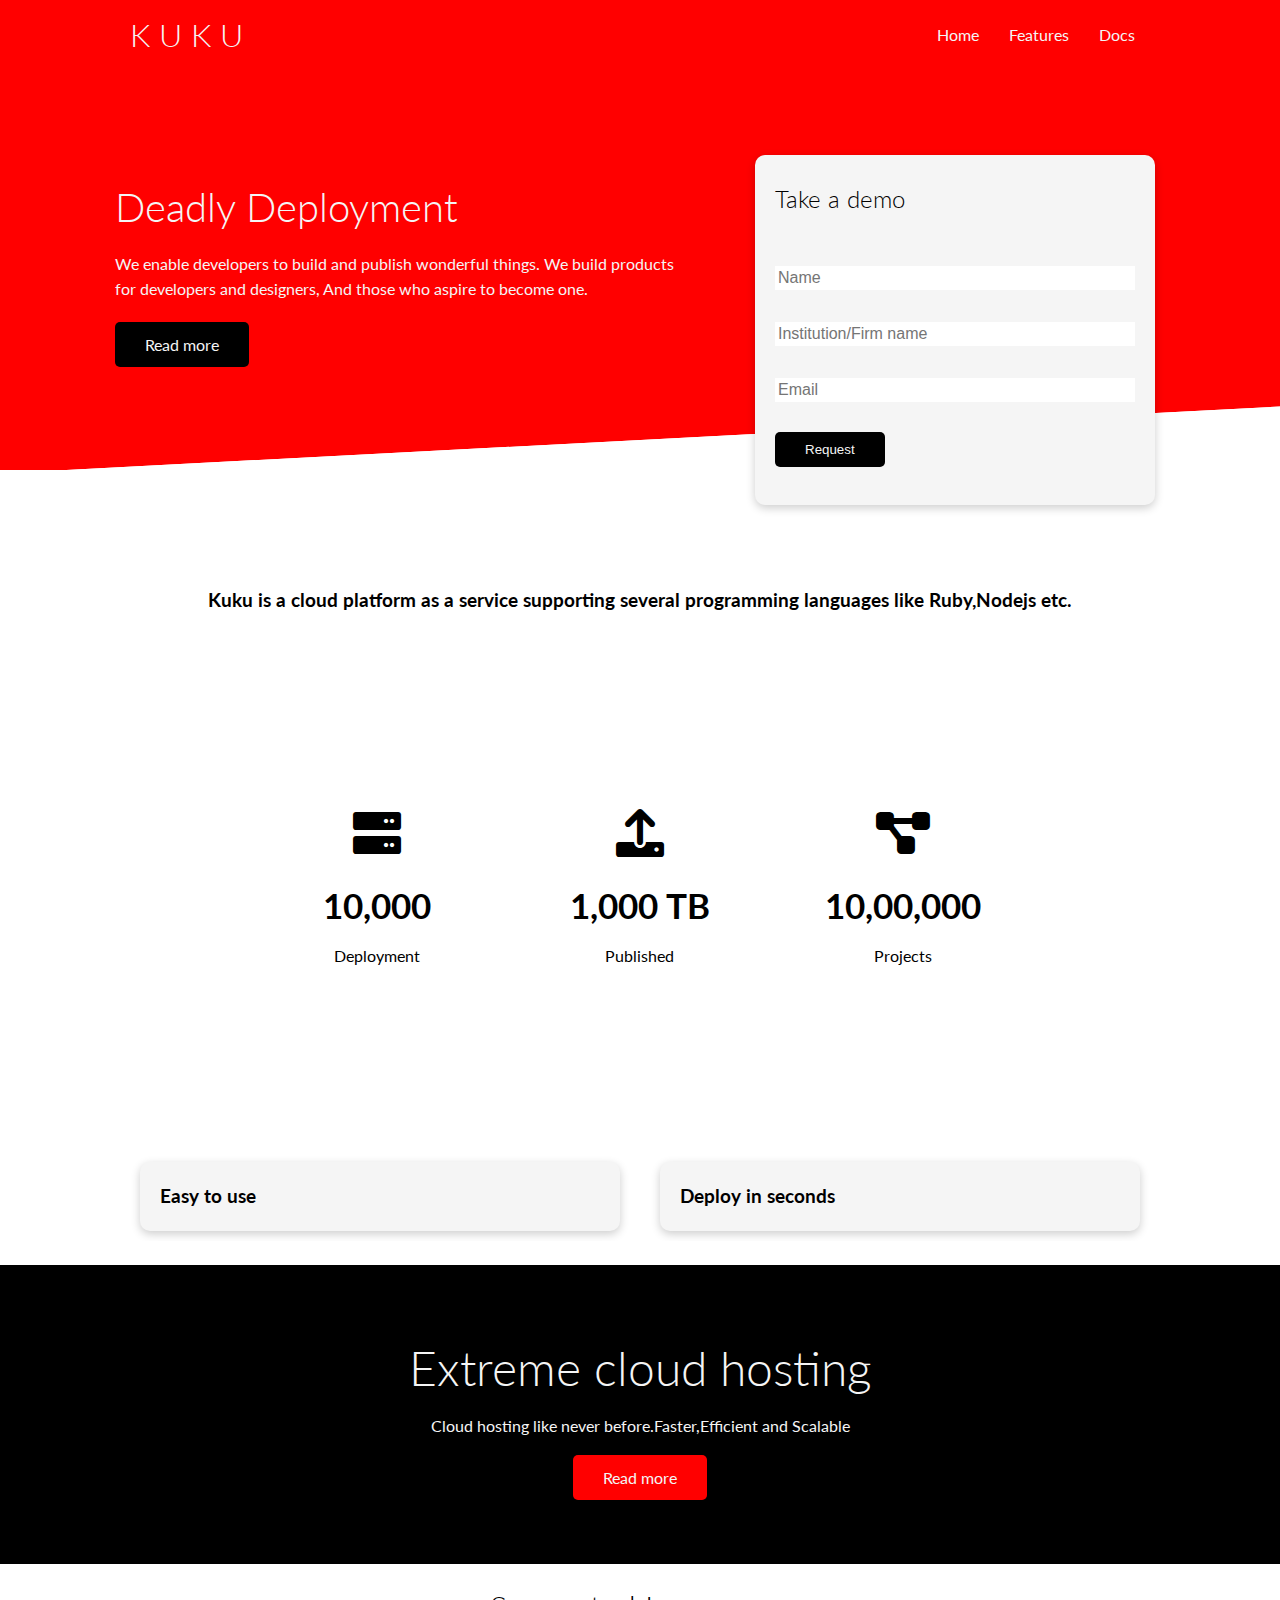
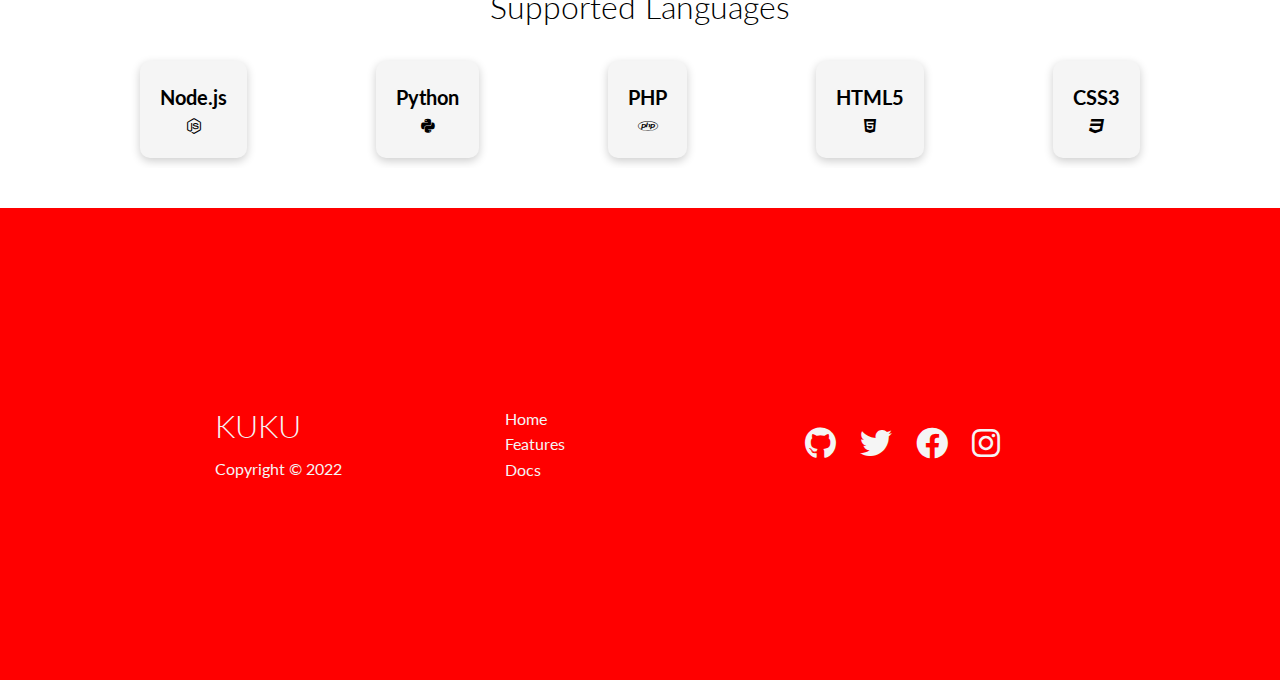
<file: index.html>
<!DOCTYPE html>
<html lang="en">
<head>
    <meta charset="UTF-8">
    <meta http-equiv="X-UA-Compatible" content="IE=edge">
    <meta name="viewport" content="width=device-width, initial-scale=1.0">
    <link rel="stylesheet" href="https://cdnjs.cloudflare.com/ajax/libs/font-awesome/6.0.0/css/all.min.css" integrity="sha512-9usAa10IRO0HhonpyAIVpjrylPvoDwiPUiKdWk5t3PyolY1cOd4DSE0Ga+ri4AuTroPR5aQvXU9xC6qOPnzFeg==" crossorigin="anonymous" referrerpolicy="no-referrer" />
    <link rel="stylesheet" href="style.css">
    <link rel="stylesheet" href="https://cdn.jsdelivr.net/npm/bootstrap-icons@1.3.0/font/bootstrap-icons.css">
    <title>KUKU | ULTIMATE CLOUD HOSTING PLATFROM</title>
</head>
<body>
 <div class="navbar">
     <div class="container flex">
<h1 class="logo">K U K U</h1>
<nav>
    <ul>
        <li><a href="index.html">Home</a></li>
        <li><a href="features.html">Features</a></li>
        <li><a href="docs.html">Docs</a></li>
    </ul>
</nav>
     </div>
 </div> 
<section class=" showcase">
    <div class="container grid">
<div class="showcase-text">
    <h1>Deadly Deployment</h1>
    <p>We enable developers to build and publish 
        wonderful things. We build products for developers 
        and designers, And those who aspire to become one.</p>
        <a href="features.html" class="btn btn-outline">Read more</a>
</div>
<div class="showcase-form card">
    <h2>Take a demo</h2>
    <form name="contact" method="POST"netlify-honeypot="bot-field" data-netlify="true">
        <input type="hidden" name="form-name" value="contact">
        <p class="hidden">
            <label>Dont fill this out if your human: <input name="bot-field"/></label>
        </p>
        <div class="form-control">
            <input type="text" name="name" placeholder="Name">
        </div>
            <div class="form-control"required>
            <input type="text" name="Institution/Firm" placeholder="Institution/Firm name">
        </div>
            <div class="form-control"required>
            <input type="email" name="email" placeholder="Email"required>
        </div>
        <input type="submit" value="Request" class="btn btn-primary">
    </form>
</div>
    </div>
</section>
<section class="Stats">
    <div class="container">
<h3 class="stats-heading text-center my-1">
    Kuku is a cloud platform as a service supporting several programming languages like Ruby,Nodejs etc.
</h3>
<div class="grid grid-3 text-center my-4">
    <div>
        <i class="fas fa-server fa-3x"></i>
        <h3>10,000</h3>
        <p class="text-secondary">Deployment</p>
    </div>
    <div>
        <i class="fas fa-upload fa-3x"></i>
        <h3>1,000 TB</h3>
        <p class="text-secondary">Published</p>
    </div>
    <div>
        <i class="fas fa-project-diagram fa-3x"></i>
        <h3>10,00,000</h3>
        <p class="text-secondary">Projects</p>
    </div>
    </div>
</section>
<section class="cli">
    <div class="container grid">
        <div class="card">
            <h3>Easy to use</h3>
        </div>
        <div class="card">
            <h3>Deploy in seconds</h3>
        </div>
    </div>
</section>
<section class="cloud bg-primary my-2 py-2">
    <div class="container grid">
        <div class="text-center">
            <h2 class="lg">Extreme cloud hosting</h2>
            <p class="lead my-1">Cloud hosting like never before.Faster,Efficient and Scalable</p>
            <a href="features.html" class="btn btn-dark">Read more</a>
        </div>
    </div>
</section>
<section class="languages">
    <h2 class="md text-cenetr my-2">
        Supported Languages
    </h2>
    <div class="container flex">
        <div class="card">
            <h4>Node.js</h4>
            <i class="fa-brands fa-node-js"></i>
        </div>
        <div class="card">
            <h4>Python</h4>
            <i class="fa-brands fa-python"></i>
        </div>
        <div class="card">
            <h4>PHP</h4>
            <i class="fa-brands fa-php"></i>
        </div>
        <div class="card">
            <h4>HTML5</h4>
            <i class="fa-brands fa-html5"></i>
        </div>
        <div class="card">
            <h4>CSS3</h4>
            <i class="fa-brands fa-css3"></i>
        </div>
    </div>
</section>
<footer class="footer bg-dark py-5">
    <div class="container grid grid-3">
        <div>
            <h1>KUKU</h1>
            <p>Copyright &copy; 2022</p>
        </div>
        <nav>
            <ul>
                <li><a href="index.html">Home</a></li>
                <li><a href="features.html">Features</a></li>
                <li><a href="docs.html">Docs</a></li>
            </ul>
        </nav>
        <div class="social">
            <a href="https://www.github.com/"><i class="fab fa-github fa-2x"></i></a>
            <a href="https://www.twitter.com/"><i class="fab fa-twitter fa-2x"></i></a>
            <a href="https://www.facebook.com/"><i class="fab fa-facebook fa-2x"></i></a>
            <a href="https://www.instagram.com/"><i class="fab fa-instagram fa-2x"></i></a>
        </div>
    </div>
</footer>
</body>
</html>
</file>
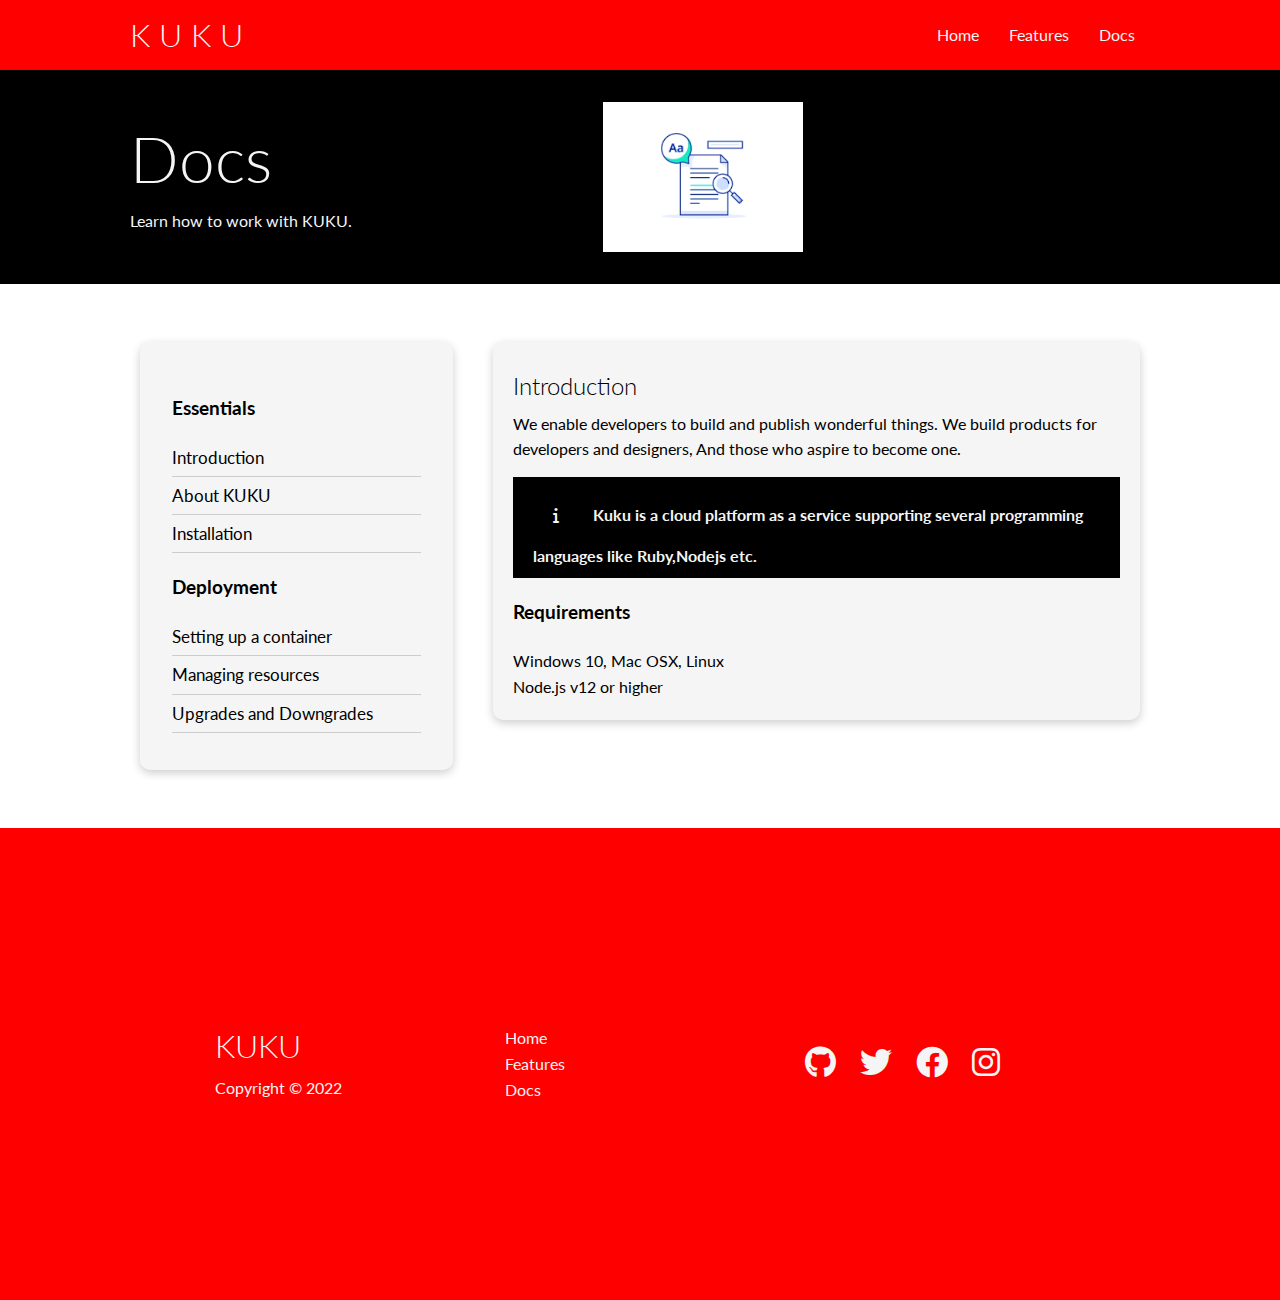
<file: docs.html>
<!DOCTYPE html>
<html lang="en">
<head>
    <meta charset="UTF-8">
    <meta http-equiv="X-UA-Compatible" content="IE=edge">
    <meta name="viewport" content="width=device-width, initial-scale=1.0">
    <link rel="stylesheet" href="https://cdnjs.cloudflare.com/ajax/libs/font-awesome/6.0.0/css/all.min.css" integrity="sha512-9usAa10IRO0HhonpyAIVpjrylPvoDwiPUiKdWk5t3PyolY1cOd4DSE0Ga+ri4AuTroPR5aQvXU9xC6qOPnzFeg==" crossorigin="anonymous" referrerpolicy="no-referrer" />
    <link rel="stylesheet" href="style.css">
    <link rel="stylesheet" href="https://cdn.jsdelivr.net/npm/bootstrap-icons@1.3.0/font/bootstrap-icons.css">
    <title>KUKU | ULTIMATE CLOUD HOSTING PLATFROM</title>
</head>
<body>
 <div class="navbar">
     <div class="container flex">
<h1 class="logo">K U K U</h1>
<nav>
    <ul>
        <li><a href="index.html">Home</a></li>
        <li><a href="features.html">Features</a></li>
        <li><a href="docs.html">Docs</a></li>
    </ul>
</nav>
     </div>
 </div> 
 <section class="docs-head bg-primary py-3">
     <div class="container grid">
         <div>
<h1 class="xl">Docs</h1>
<p class="lead">
    Learn how to work with KUKU.
</p>
         </div>
         <img src="download.png" alt="">
     </div>
 </section>
 <section class="docs-main my-4">
     <div class="container grid">
         <div class="card bg-light p-3">
             <h3 class="my-2">Essentials</h3>
                <nav>
                    <ul>
                        <li><a class="text-primary" href="#">Introduction</a></li>
                        <li><a href="#">About KUKU</a></li>
                        <li><a href="#">Installation</a></li>
                    </ul>
                </nav>
                <h3 class="my-2">Deployment</h3>
                <nav>
                    <ul>
                        <li><a href="#">Setting up a container</a></li>
                        <li><a href="#">Managing resources</a></li>
                        <li><a href="#">Upgrades and Downgrades</a></li>
                    </ul>
                </nav>
         </div>
         <div class="card">
             <h2>Introduction</h2>
             <p>
                We enable developers to build and publish 
                wonderful things. We build products for developers 
                and designers, And those who aspire to become one.
             </p>
             <div class="alert alert-success">
                <i class="fa-solid fa-info"></i>  Kuku is a cloud platform 
                as a service supporting several programming languages like 
                Ruby,Nodejs etc.
             </div>
             <h3>Requirements</h3>
             <ul>
                 <li>Windows 10, Mac OSX, Linux</li>
                 <li>Node.js v12 or higher</li>
             </ul>

         </div>
     </div>
 </section>
<footer class="footer bg-dark py-5">
    <div class="container grid grid-3">
        <div>
            <h1>KUKU</h1>
            <p>Copyright &copy; 2022</p>
        </div>
        <nav>
            <ul>
                <li><a href="index.html">Home</a></li>
                <li><a href="features.html">Features</a></li>
                <li><a href="docs.html">Docs</a></li>
            </ul>
        </nav>
        <div class="social">
            <a href="https://www.github.com/"><i class="fab fa-github fa-2x"></i></a>
            <a href="https://www.twitter.com/"><i class="fab fa-twitter fa-2x"></i></a>
            <a href="https://www.facebook.com/"><i class="fab fa-facebook fa-2x"></i></a>
            <a href="https://www.instagram.com/"><i class="fab fa-instagram fa-2x"></i></a>
        </div>
    </div>
</footer>
</body>
</html>
</file>
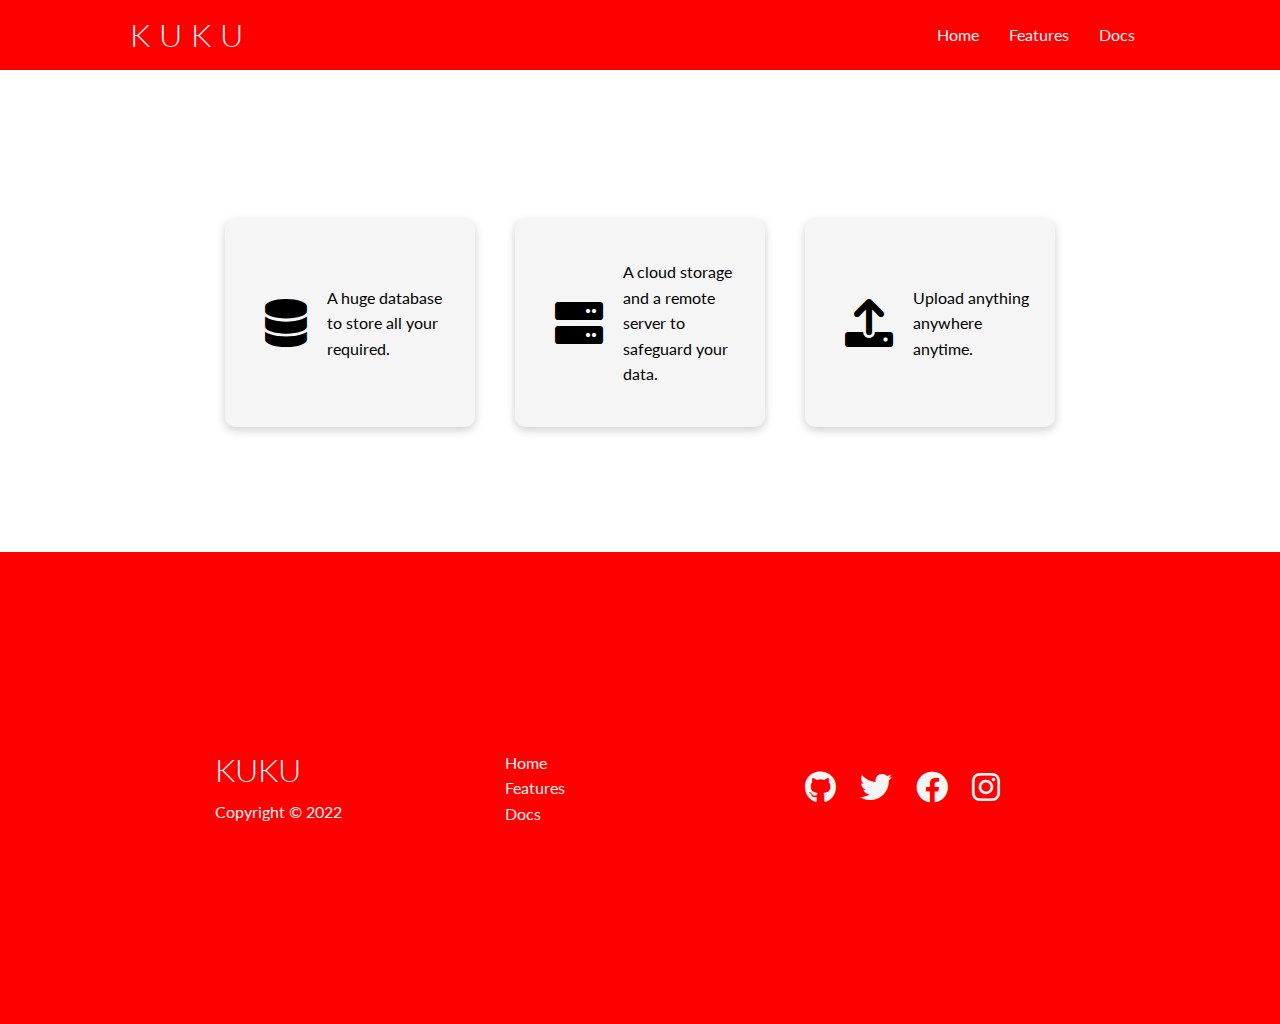
<file: features.html>
<!DOCTYPE html>
<html lang="en">
<head>
    <meta charset="UTF-8">
    <meta http-equiv="X-UA-Compatible" content="IE=edge">
    <meta name="viewport" content="width=device-width, initial-scale=1.0">
    <link rel="stylesheet" href="https://cdnjs.cloudflare.com/ajax/libs/font-awesome/6.0.0/css/all.min.css" integrity="sha512-9usAa10IRO0HhonpyAIVpjrylPvoDwiPUiKdWk5t3PyolY1cOd4DSE0Ga+ri4AuTroPR5aQvXU9xC6qOPnzFeg==" crossorigin="anonymous" referrerpolicy="no-referrer" />
    <link rel="stylesheet" href="style.css">
    <link rel="stylesheet" href="https://cdn.jsdelivr.net/npm/bootstrap-icons@1.3.0/font/bootstrap-icons.css">
    <title>KUKU | ULTIMATE CLOUD HOSTING PLATFROM</title>
</head>
<body>
 <div class="navbar">
     <div class="container flex">
<h1 class="logo">K U K U</h1>
<nav>
    <ul>
        <li><a href="index.html">Home</a></li>
        <li><a href="features.html">Features</a></li>
        <li><a href="docs.html">Docs</a></li>
    </ul>
</nav>
     </div>
 </div> 
         <section class="features-main my-2"></section>
         <div class="container grid grid-3">
             <div class="card flex">
                <i class="fa-solid fa-database fa-3x"></i>
                <p>
                    A huge database to store all your required.
                </p>
             </div>
             <div class="card flex">
                <i class="fa-solid fa-server fa-3x"></i>
                <p>
                   A cloud storage and a remote server to safeguard your data.
                </p>
             </div>
             <div class="card flex">
                <i class="fa-solid fa-upload fa-3x"></i>
                <p>
                    Upload anything anywhere anytime.
                </p>
             </div>
         </div>
<footer class="footer bg-dark py-5">
    <div class="container grid grid-3">
        <div>
            <h1>KUKU</h1>
            <p>Copyright &copy; 2022</p>
        </div>
        <nav>
            <ul>
                <li><a href="index.html">Home</a></li>
                <li><a href="features.html">Features</a></li>
                <li><a href="docs.html">Docs</a></li>
            </ul>
        </nav>
        <div class="social">
            <a href="https://www.github.com/"><i class="fab fa-github fa-2x"></i></a>
            <a href="https://www.twitter.com/"><i class="fab fa-twitter fa-2x"></i></a>
            <a href="https://www.facebook.com/"><i class="fab fa-facebook fa-2x"></i></a>
            <a href="https://www.instagram.com/"><i class="fab fa-instagram fa-2x"></i></a>
        </div>
    </div>
</footer>
</body>
</html>
</file>
<file: style.css>
@import url("https://fonts.googleapis.com/css2?family=Lato:wght@300&family=Poppins:ital,wght@0,200;0,300;0,400;0,500;0,600;0,700;1,800&display=swap");
* {
  box-sizing: border-box;
  padding: 0;
  margin: 0;
}
body {
  font-family: "Lato", sans-serif;
  color: black;
  line-height: 1.6;
}
ul {
  list-style-type: none;
}
a {
  text-decoration: none;
  color: black;
}
h1,
h2 {
  font-weight: 300;
  line-height: 1.2;
  margin: 10px 0;
}
p {
  margin: 10px 0;
}
img {
  width: 100%;
}
.hidden {
  visibility: hidden;
  height: 0;
}
.navbar {
  background-color: red;
  color: whitesmoke;
  height: 70px;
}
.navbar ul {
  display: flex;
}
.navbar a {
  color: whitesmoke;
  padding: 10px;
  margin: 0 5px;
}
.navbar a:hover {
  border-bottom: 2px whitesmoke solid;
}
.navbar .flex {
  justify-content: space-between;
}
.showcase {
  height: 400px;
  background-color: red;
  color: whitesmoke;
  position: relative;
}
.showcase h1 {
  font-size: 40px;
}
.showcase p {
  margin: 20px 0;
}
.showcase .grid {
  overflow: visible;
  grid-template-columns: 55% 45%;
  gap: 30px;
}
.showcase-text {
  animation: slideInFromLeft 1s ease-in;
}
.showcase-form {
  position: relative;
  top: 60px;
  height: 350px;
  width: 400px;
  padding: 40px;
  z-index: 100;
  justify-self: flex-end;
  animation: slideInFromRight 1s ease-in;
}
.showcase-form .form-control {
  margin: 30px 0;
}
.showcase-form input[type="text"],
.showcase-form input[type="email"] {
  border: 0;
  border-bottom: 1px black;
  width: 100%;
  padding: 3px;
  font-size: 16px;
}
.showcase-form input:focus {
  outline: none;
}
.showcase::before,
.showcase::after {
  content: "";
  position: absolute;
  height: 100px;
  bottom: -70px;
  right: 0;
  left: 0;
  background: white;
  transform: skewY(-3deg);
  -webkit-transform: skewY(-3deg);
  -moz-transform: skewY(-3deg);
  -ms-transform: skewY(-3deg);
}
.Stats {
  padding-top: 100px;
  animation: slideInFromBottom 1s ease-in;
}
.Stats-heading {
  max-width: 500px;
  margin: auto;
}
.Stats .grid h3 {
  font-size: 35px;
}
.Ststs .grid p {
  font-size: 20px;
  font-weight: bold;
}
.cli .grid {
  grid-template-columns: repeat(3, 1fr);
  grid-template-columns: repeat(2, 1fr);
}
.cloud .grid {
  grid-template-columns: 4fr;
  padding: 40px;
}
.languages .flex {
  flex-wrap: wrap;
}
.languages {
  text-align: center;
  margin: 18px 10px 40px;
  transition: transform 0.2s ease-in;
}
.languages .card h4 {
  font-size: 20px;
}
.languages .card:hover {
  transform: translateY(-15px);
}
.features-head img,
.docs-head img {
  width: 200px;
  justify-self: flex-end;
}
.features-sub-head img {
  width: 300px;
  justify-self: flex-end;
}
.features-main .card > i {
  margin-right: 20px;
}
.features-main .grid {
  padding: 30px;
}
.docs-main h3 {
  margin: 20px 0;
}
.docs-main .grid {
  grid-template-columns: 1fr 2fr;
  align-items: flex-start;
}
.docs-main nav li {
  font-size: 17px;
  padding-bottom: 5px;
  margin-bottom: 5px;
  border-bottom: 1px #ccc solid;
}
.docs-main a:hover {
  font-weight: bold;
}
.footer .social a {
  margin: 0 10px;
}
@keyframes slideInFromLeft {
  0% {
    transform: translateX(-100%);
  }
  100% {
    transform: translateX(0);
  }
}
@keyframes slideInFromRight {
  0% {
    transform: translateX(100%);
  }
  100% {
    transform: translateX(0);
  }
}
@keyframes slideInFromTop {
  0% {
    transform: translateY(-100%);
  }
  100% {
    transform: translateX(0);
  }
}
@keyframes slideInFromBottom {
  0% {
    transform: translateY(100%);
  }
  100% {
    transform: translateX(0);
  }
}
@media (max-width: 768px) {
  .grid,
  .showcase .grid,
  .Stats .grid,
  .cli .grid,
  .cloud .grid,
  .features-main .grid,
  .docs-main .grid {
    grid-template-columns: 1fr;
    grid-template-rows: 1fr;
  }
  .showcase {
    height: auto;
  }
  .showcase-text {
    text-align: center;
    margin: 40px;
    animation: slideInFromTop 1s ease-in;
  }
  .showcase-form {
    justify-self: center;
    margin: auto;
    animation: slideInFromBottom 1s ease-in;
  }
  .features-head,
  .features-sub-head,
  .docs-head {
    text-align: center;
  }
  .features-head img,
  .features-sub-head img,
  .docs-head img {
    justify-self: center;
  }
}
@media (max-width: 500px) {
  .navbar {
    height: 110px;
  }
  .navbar .flex {
    flex-direction: column;
  }
  .navbar ul {
    padding: 10px;
    background-color: rgba(0, 0, 0, 0.1);
  }
}
.container {
  max-width: 1100px;
  margin: 0 auto;
  overflow: auto;
  padding: 0 40px;
}
.card {
  background-color: whitesmoke;
  color: black;
  border-radius: 10px;
  box-shadow: 0 3px 10px rgba(0, 0, 0, 0.2);
  padding: 20px;
  margin: 10px;
}
.btn {
  display: inline-block;
  padding: 10px 30px;
  cursor: pointer;
  background: red;
  color: whitesmoke;
  border: none;
  border-radius: 5px;
}
.btn-outline {
  background-color: black;
  border: 1px whitesmoke;
}
.btn:hover {
  transform: scale(0.98);
}
.bg-primary,
.btn-primary {
  background-color: black;
  color: whitesmoke;
}
.footer {
  background-color: red;
  position: sticky;

}

.footer {
  color: whitesmoke;
}
.footer a {
  color: whitesmoke;
}
.lead {
  font-size: 2opx;
}
.sm {
  font-size: 1rem;
}
.md {
  font-size: 2rem;
}
.lg {
  font-size: 3rem;
}
.xl {
  font-size: 4rem;
}

.text-center {
  text-align: center;
}
.alert {
  background-color: whitesmoke;
  padding: 10px 20px;
  font-weight: bold;
  margin: 15px 0;
}
.alert i {
  margin-right: 10px;
}
.alert-success {
  background-color: black;
  color: whitesmoke;
}
.alert-error {
  background-color: red;
  color: whitesmoke;
}
.flex {
  display: flex;
  justify-content: space-between;
  align-items: center;
  height: 100%;
}
.grid {
  display: grid;
  grid-template-columns: repeat(3, 1fr);
  gap: 20px;
  justify-content: center;
  align-items: center;
  height: 100%;
}
.grid-3 {
  grid-template-columns: repeat(3, 1fr);
  padding: 125px;
}
.my-1 {
  margin: 1rem 0;
}
.my-2 {
  margin: 1.5rem 0;
}
.my-3 {
  margin: 2rem 0;
}
.my-4 {
  margin: 3rem 0;
}
.my-5 {
  margin: 4rem 0;
}
.m-1 {
  margin: 1rem;
}
.m-2 {
  margin: 1.5rem;
}
.m-3 {
  margin: 2rem;
}
.m-4 {
  margin: 3rem;
}
.m-5 {
  margin: 4rem;
}
.py-1 {
  padding: 1rem 0;
}
.py-2 {
  padding: 1.5rem 0;
}
.py-3 {
  padding: 2rem 0;
}
.py-4 {
  padding: 3rem 0;
}
.py-5 {
  padding: 4rem 0;
}
.p-1 {
  padding: 1rem;
}
.p-2 {
  padding: 1.5rem;
}
.p-3 {
  padding: 2rem;
}
.y-4 {
  padding: 3rem;
}
.p-5 {
  padding: 4rem;
}

.fa-solid, .fas {
  font-family: "Font Awesome 6 Free";
  font-weight: 900;
  padding: 20px;
</file>
